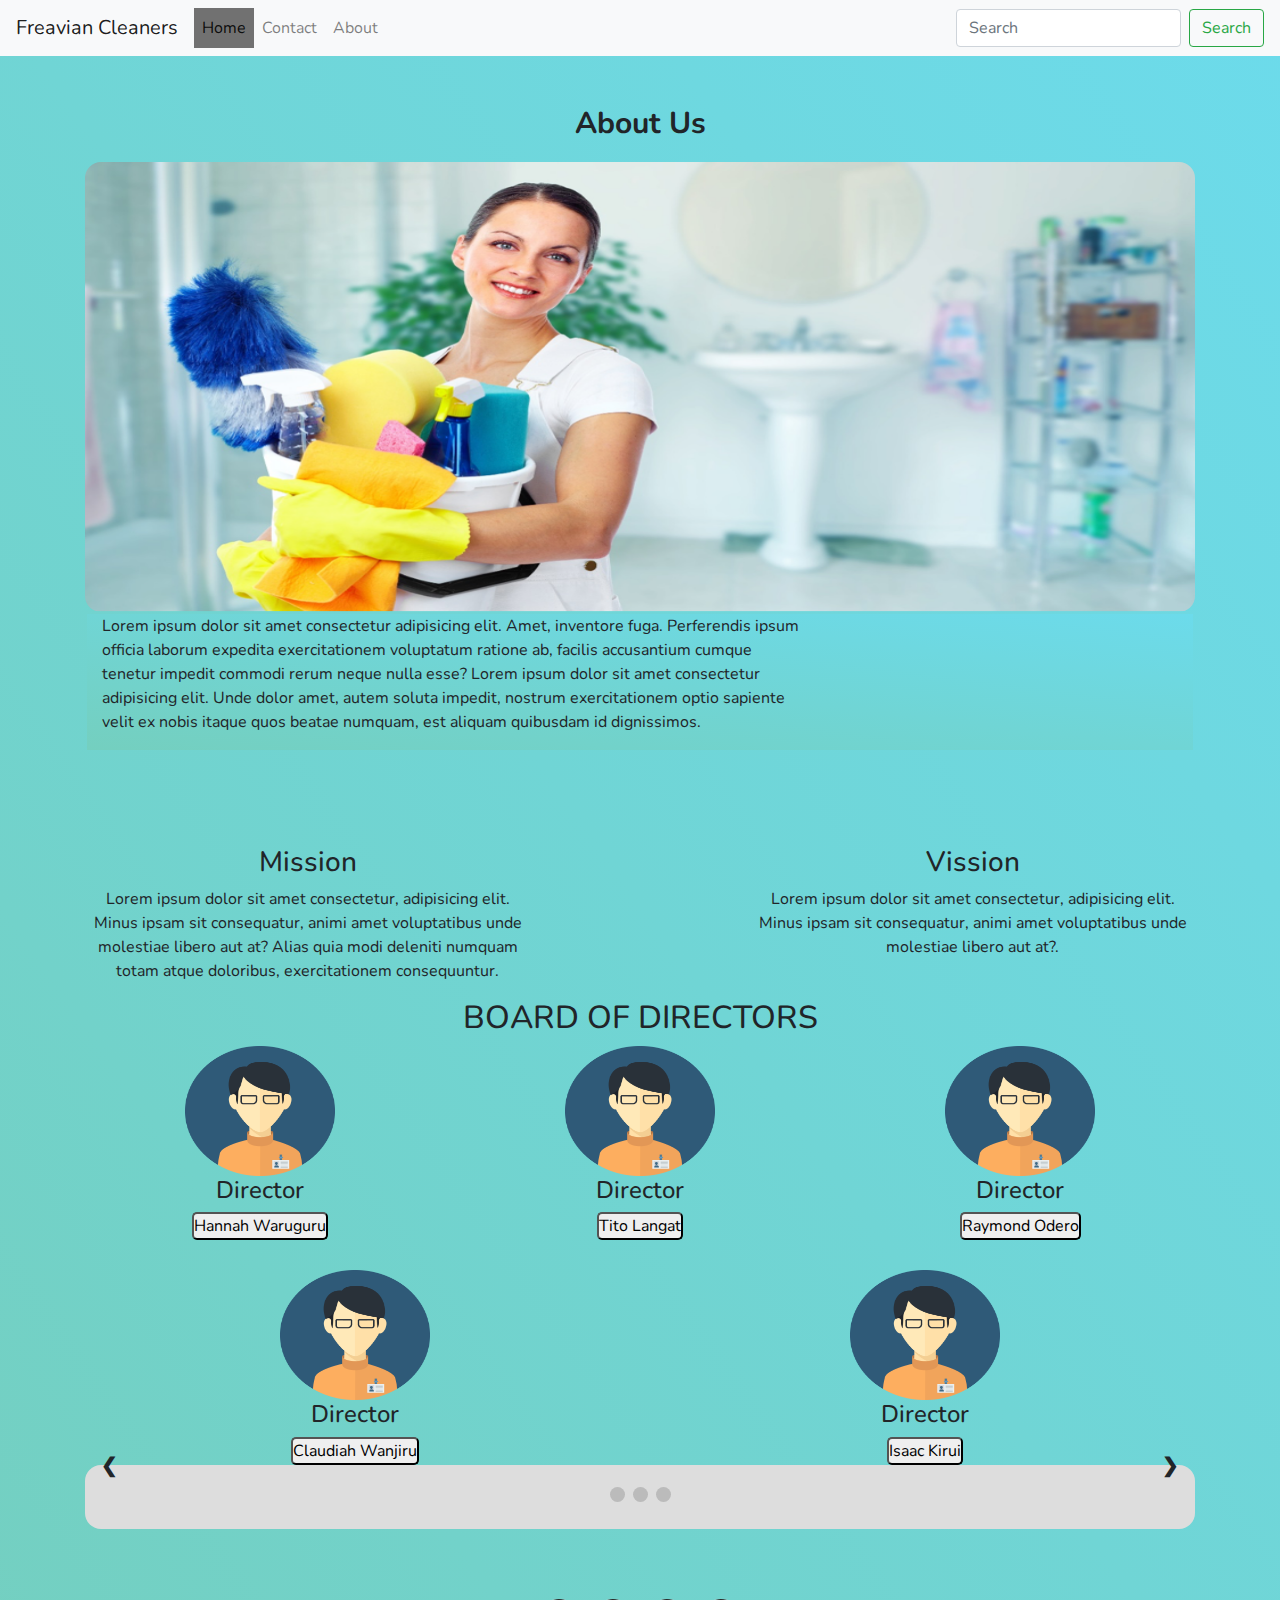
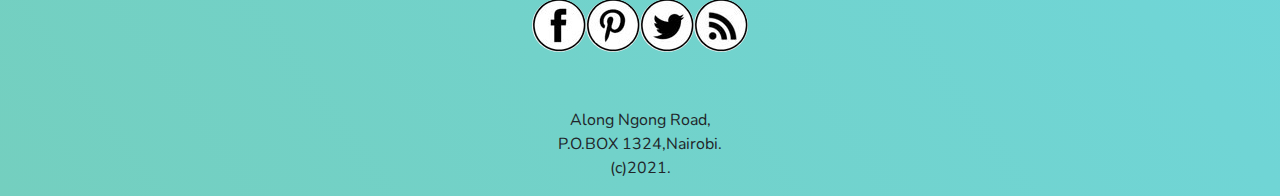
<file: about.html>
<!DOCTYPE html>
<html lang="en">
<head>
    <meta charset="UTF-8">
    <meta http-equiv="X-UA-Compatible" content="IE=edge">
    <meta name="viewport" content="width=device-width, initial-scale=1.0">
    <link rel="stylesheet" href="./css/bootstrap.min.css" type="text/css">
    <link rel="stylesheet" href="./group.css" type="text/css">
    <link rel="stylesheet" href="./css/about.css">
   <script defer src="./js/jquery-3.6.0.js"></script>
    <title>About Us</title>
</head>
<body>
    <nav class="navbar navbar-expand-lg navbar-light bg-light">
        <a class="navbar-brand" href="#">Freavian Cleaners</a>
        <button class="navbar-toggler" type="button" data-toggle="collapse" data-target="#navbarSupportedContent" aria-controls="navbarSupportedContent" aria-expanded="false" aria-label="Toggle navigation">
          <span class="navbar-toggler-icon"></span>
        </button>
            <div class="collapse navbar-collapse" id="navbarSupportedContent">
          <ul class="navbar-nav mr-auto">
            <li class="nav-item active">
              <a class="nav-link" href="./index.html">Home</a>
            </li>
            <li class="nav-item">
              <a class="nav-link" href="./contact.html">Contact</a>
            </li>
            <li>
              <a class="nav-link" href="./about.html">About</a>
            </li>
          </ul>
          <form class="form-inline my-2 my-lg-0">
            <input class="form-control mr-sm-2" type="search" placeholder="Search" aria-label="Search">
            <button class="btn btn-outline-success my-2 my-sm-0" type="submit">Search</button>
          </form>
        </div>
      </nav>
    <div class="container">
      <div class="title text-center">
                    <p>About Us</p>
                </div>
        <img src="./images/freavian-banner1.png" alt="">
        <div class="row intro-row">
            <div class="col-lg-8 col-md-8 col-sm-12 col-xs-12">
                <div class="about-intro">
                    <p>Lorem ipsum dolor sit amet consectetur adipisicing elit. Amet, inventore fuga. Perferendis ipsum officia laborum expedita exercitationem voluptatum ratione ab, facilis accusantium cumque tenetur impedit commodi rerum neque nulla esse?
                        Lorem ipsum dolor sit amet consectetur adipisicing elit. Unde dolor amet, autem soluta impedit, nostrum exercitationem optio sapiente velit ex nobis itaque quos beatae numquam, est aliquam quibusdam id dignissimos.
                    </p>
                </div>
            </div>
        </div>
        <div class="row mission-vission-row text-center">
            <div class="col-lg-5 col-md-5 col-sm-12 col-xs-12">
                <h3>Mission</h3>
                <p>Lorem ipsum dolor sit amet consectetur, adipisicing elit. Minus ipsam sit consequatur, animi amet voluptatibus unde molestiae libero aut at? Alias quia modi deleniti numquam totam atque doloribus, exercitationem consequuntur.
                </p>
            </div>
            <div class="col-lg-5 col-md-5 col-sm-12 col-xs-12">
                <h3>Vission</h3>
                <p>Lorem ipsum dolor sit amet consectetur, adipisicing elit. Minus ipsam sit consequatur, animi amet voluptatibus unde molestiae libero aut at?.
                </p>
            </div>
        </div>
<div class="row text-center">
    <div class="col-lg-12 col-md-12 col-sm-12 col-xs-12">
        <h2>BOARD OF DIRECTORS</h2>
        <div class="row board-info text-center">
            <div class="board-member">
                <img src="./images/maleavatar.png" alt="">
                <div class="name">
                    <h4>Director</h4>
                        <button id="show_info1">Hannah Waruguru</button>
                        <div id="overview1">
                            <span> Hannah Waruguru holds a bachelors degree in Computer Science and Data Analytics <br>from the University of Eidinburgh and <br>she boasts an impressive 12 years in IT and is head of Technical.<br>She has been with us for the last five years and is one of our founding directors.</span>
                        </div>
                </div>
            </div>
            <div class="board-member">
                <img src="./images/maleavatar.png" alt="">
                <div class="name">
                    <h4>Director</h4>
                      <button id="show_info2">Tito Langat</button>
                      <div id="overview2">
                          <span>Tito is a Software Engineer from the university of Swansea.<br>He has been in the industry for fifteen years.<br>He is a part time lecturer in Techspace Institute of Technology</span>
                      </div>
                </div>
            </div>
            <div class="board-member">
                <img src="./images/maleavatar.png" alt="">
                <div class="name">
                    <h4>Director</h4>
                    <button id="show_info3">Raymond Odero</button>
                    <div id="overview3">
                        <span>Raymond Odero is the lead Marketing Director and <br> has over 10 years experience <br>in the sales and marketing industry<br> He has a phd in Psychology <br>as well as an Mba in Marketing</span>
                    </div>
                </div>
            </div>
        </div>
        <div class="row board-info-2 text-center">
            <div class="board-member">
                <img src="./images/maleavatar.png" alt="">
                <div class="name">
                    <h4>Director</h4>
                    <button id="show_info4">Claudiah Wanjiru</button>
                    <div id="overview4">
                        <span> Claudiah Wanjiru is a holder of a <br>masters in human resource management <br>from the university of Nairobi.<br>She has been with us for three<br> years and is in charge of the human resource docket <br></span>
                    </div>
                </div>
            </div>
            <div class="board-member">
                <img src="./images/maleavatar.png" alt="">
                <div class="name">
                    <h4>Director</h4>
                      <button id="show_info5">Isaac Kirui</button>
                       <div id="overview5">
                          <span>Isaac Kirui is our head of procurement.<br>He holds an MBA in procurement and logistics <br> from the university of Cape Town.He has been with us for five years.</span>
                      </div>
                </div>
            </div>
        </div>
        <div class="slideshow-container">
            <div class="mySlides">
                <q>I loved the services and the staff are well organized.Would 100% recommend Freavian services</q>
                <p class="author">- Esther P.</p>
              </div>
              <div class="mySlides">
                <q>My clothes have never been cleaner!I even requested the lady to be coming weekly.</q>
                <p class="author">- Titus O. </p>
              </div>
              <div class="mySlides">
                <q>A friend introduced me to Freavian Cleaners and I have never looked back since!</q>
                <p class="author">- Joan K </p>
              </div>
              <a class="prev" onclick="plusSlides(-1)">❮</a>
              <a class="next" onclick="plusSlides(1)">❯</a>
        </div>
        <div class="dot-container">
            <span class="dot" onclick="currentSlide(1)"></span>
            <span class="dot" onclick="currentSlide(2)"></span>
            <span class="dot" onclick="currentSlide(3)"></span>
          </div>
    </div>
</div>
<footer>
    <div class="social-icons">
      <ul>
        <li>
          <img src="./images/facebook-icon.jpg" alt="facebook">
        </li>
        <li>
          <img src="./images/Pinterest-Icon.jpg" alt="pinterest">
        </li>
        <li>
          <img src="./images/Twitter-Icon.jpg" alt="twitter">
        </li>
        <li>
          <img src="./images/Rss-Feed-Icon2.jpg" alt="rss">
        </li>
      </ul>
    </div>
    <div class="addresss-details text-center">
      <p>Along Ngong Road,<br/>P.O.BOX 1324,Nairobi.<br/>(c)2021.</p>
    </div>
  </footer>
</div>
<script src="./js/about.js"></script>
</body>
</html>
</file>
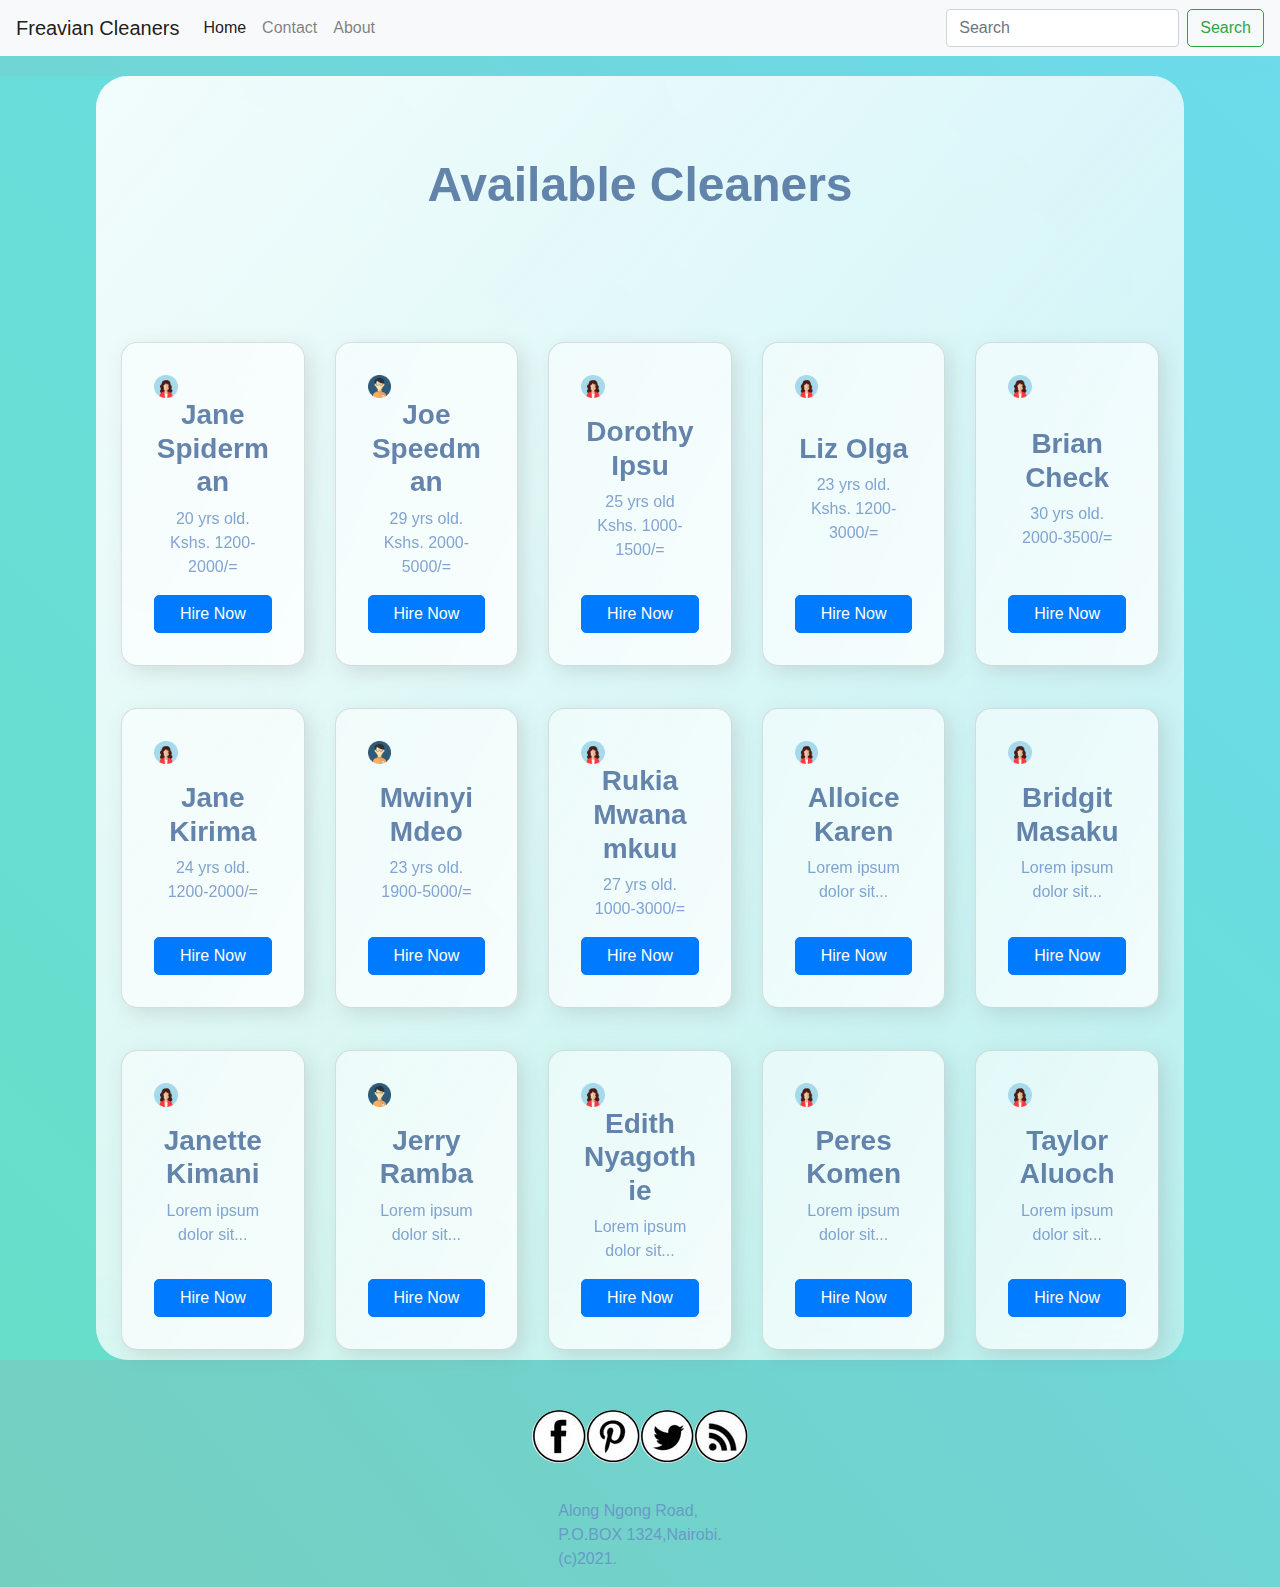
<file: mainpage.html>
<!DOCTYPE html>
<html lang="en">
  <head>
    <meta charset="UTF-8" />
    <meta http-equiv="X-UA-Compatible" content="IE=edge" />
    <meta name="viewport" content="width=device-width, initial-scale=1.0" />
    <title>Main Page</title>
    <link href="./css/bootstrap.min.css" type="text/css" rel="stylesheet" />
    <link href="./group.css" type="text/css" rel="stylesheet" />
    <link href="./css/mainpage.css" type="text/css" rel="stylesheet" />
  </head>
  <body>
    <nav class="navbar navbar-expand-lg navbar-light bg-light">
      <a class="navbar-brand" href="#">Freavian Cleaners</a>
      <button
        class="navbar-toggler"
        type="button"
        data-toggle="collapse"
        data-target="#navbarSupportedContent"
        aria-controls="navbarSupportedContent"
        aria-expanded="false"
        aria-label="Toggle navigation"
      >
        <span class="navbar-toggler-icon"></span>
      </button>
      <div class="collapse navbar-collapse" id="navbarSupportedContent">
        <ul class="navbar-nav mr-auto">
          <li class="nav-item active">
            <a class="nav-link" href="./index.html">Home</a>
          </li>
          <li class="nav-item">
            <a class="nav-link" href="./contact.html">Contact</a>
          </li>
          <li>
            <a class="nav-link" href="./about.html">About</a>
          </li>
        </ul>
        <form class="form-inline my-2 my-lg-0">
          <input
            class="form-control mr-sm-2"
            type="search"
            placeholder="Search"
            aria-label="Search"
          />
          <button class="btn btn-outline-success my-2 my-sm-0" type="submit">
            Search
          </button>
        </form>
      </div>
    </nav>
    <main>
      <section class="glass">
        <div class="account-activity">
          <div class="status">
            <h1>Available Cleaners</h1>
          </div>
          <div class="dashboard">
            <div class="card-deck mt-2">
              <div class="card w-50">
                <img
                  src="./images/femaleavatar.png"
                  alt="profile-pic"
                  width="20%"
                />
                <div class="card-info">
                  <h3>Jane Spiderman</h3>
                  <p>20 yrs old.<br />Kshs. 1200-2000/=</p>
                </div>
                <button class="btn btn-primary">Hire Now</button>
              </div>
              <div class="card w-25">
                <img
                  src="./images/maleavatar.png"
                  alt="profile-pic"
                  width="20%"
                />
                <div class="card-info">
                  <h3>Joe Speedman</h3>
                  <p>29 yrs old.<br />Kshs. 2000-5000/=</p>
                </div>
                <button class="btn btn-primary">Hire Now</button>
              </div>
              <div class="card w-25">
                <img
                  src="./images/femaleavatar.png"
                  alt="profile-pic"
                  width="20%"
                />
                <div class="card-info">
                  <h3>Dorothy Ipsu</h3>
                  <p>25 yrs old<br />Kshs. 1000-1500/=</p>
                </div>
                <button class="btn btn-primary">Hire Now</button>
              </div>
              <div class="card w-25">
                <img
                  src="./images/femaleavatar.png"
                  alt="profile-pic"
                  width="20%"
                />
                <div class="card-info">
                  <h3>Liz Olga</h3>
                  <p>23 yrs old.<br />Kshs. 1200-3000/=</p>
                </div>
                <button class="btn btn-primary">Hire Now</button>
              </div>
              <div class="card w-25">
                <img
                  src="./images/femaleavatar.png"
                  alt="profile-pic"
                  width="20%"
                />
                <div class="card-info">
                  <h3>Brian Check</h3>
                  <p>30 yrs old.<br />2000-3500/=</p>
                </div>
                <button class="btn btn-primary">Hire Now</button>
              </div>
            </div>
            <div class="card-deck mt-2">
              <div class="card w-25">
                <img
                  src="./images/femaleavatar.png"
                  alt="profile-pic"
                  width="20%"
                />
                <div class="card-info">
                  <h3>Jane Kirima</h3>
                  <p>24 yrs old.<br />1200-2000/=</p>
                </div>
                <button class="btn btn-primary">Hire Now</button>
              </div>
              <div class="card w-25">
                <img
                  src="./images/maleavatar.png"
                  alt="profile-pic"
                  width="20%"
                />
                <div class="card-info">
                  <h3>Mwinyi Mdeo</h3>
                  <p>23 yrs old.<br />1900-5000/=</p>
                </div>
                <button class="btn btn-primary">Hire Now</button>
              </div>
              <div class="card w-25">
                <img
                  src="./images/femaleavatar.png"
                  alt="profile-pic"
                  width="20%"
                />
                <div class="card-info">
                  <h3>Rukia Mwanamkuu</h3>
                  <p>27 yrs old.<br />1000-3000/=</p>
                </div>
                <button class="btn btn-primary">Hire Now</button>
              </div>
              <div class="card w-25">
                <img
                  src="./images/femaleavatar.png"
                  alt="profile-pic"
                  width="20%"
                />
                <div class="card-info">
                  <h3>Alloice Karen</h3>
                  <p>Lorem ipsum dolor sit...</p>
                </div>
                <button class="btn btn-primary">Hire Now</button>
              </div>
              <div class="card w-25">
                <img
                  src="./images/femaleavatar.png"
                  alt="profile-pic"
                  width="20%"
                />
                <div class="card-info">
                  <h3>Bridgit Masaku</h3>
                  <p>Lorem ipsum dolor sit...</p>
                </div>
                <button class="btn btn-primary">Hire Now</button>
              </div>
            </div>
            <div class="card-deck mt-2">
              <div class="card w-25">
                <img
                  src="./images/femaleavatar.png"
                  alt="profile-pic"
                  width="20%"
                />
                <div class="card-info">
                  <h3>Janette Kimani</h3>
                  <p>Lorem ipsum dolor sit...</p>
                </div>
                <button class="btn btn-primary">Hire Now</button>
              </div>
              <div class="card w-25">
                <img
                  src="./images/maleavatar.png"
                  alt="profile-pic"
                  width="20%"
                />
                <div class="card-info">
                  <h3>Jerry Ramba</h3>
                  <p>Lorem ipsum dolor sit...</p>
                </div>
                <button class="btn btn-primary">Hire Now</button>
              </div>
              <div class="card w-25">
                <img
                  src="./images/femaleavatar.png"
                  alt="profile-pic"
                  width="20%"
                />
                <div class="card-info">
                  <h3>Edith Nyagothie</h3>
                  <p>Lorem ipsum dolor sit...</p>
                </div>
                <button class="btn btn-primary">Hire Now</button>
              </div>
              <div class="card w-25">
                <img
                  src="./images/femaleavatar.png"
                  alt="profile-pic"
                  width="20%"
                />
                <div class="card-info">
                  <h3>Peres Komen</h3>
                  <p>Lorem ipsum dolor sit...</p>
                </div>
                <button class="btn btn-primary">Hire Now</button>
              </div>
              <div class="card w-25">
                <img
                  src="./images/femaleavatar.png"
                  alt="profile-pic"
                  width="20%"
                />
                <div class="card-info">
                  <h3>Taylor Aluoch</h3>
                  <p>Lorem ipsum dolor sit...</p>
                </div>
                <button class="btn btn-primary">Hire Now</button>
              </div>
            </div>
          </div>
        </div>
      </section>
    </main>
    <footer>
      <div class="social-icons">
        <ul>
          <li>
            <img src="./images/facebook-icon.jpg" alt="facebook" />
          </li>
          <li>
            <img src="./images/Pinterest-Icon.jpg" alt="pinterest" />
          </li>
          <li>
            <img src="./images/Twitter-Icon.jpg" alt="twitter" />
          </li>
          <li>
            <img src="./images/Rss-Feed-Icon2.jpg" alt="rss" />
          </li>
        </ul>
      </div>
      <div class="addresss-details">
        <p>Along Ngong Road,<br />P.O.BOX 1324,Nairobi.<br />(c)2021.</p>
      </div>
    </footer>
  </body>
</html>
</file>
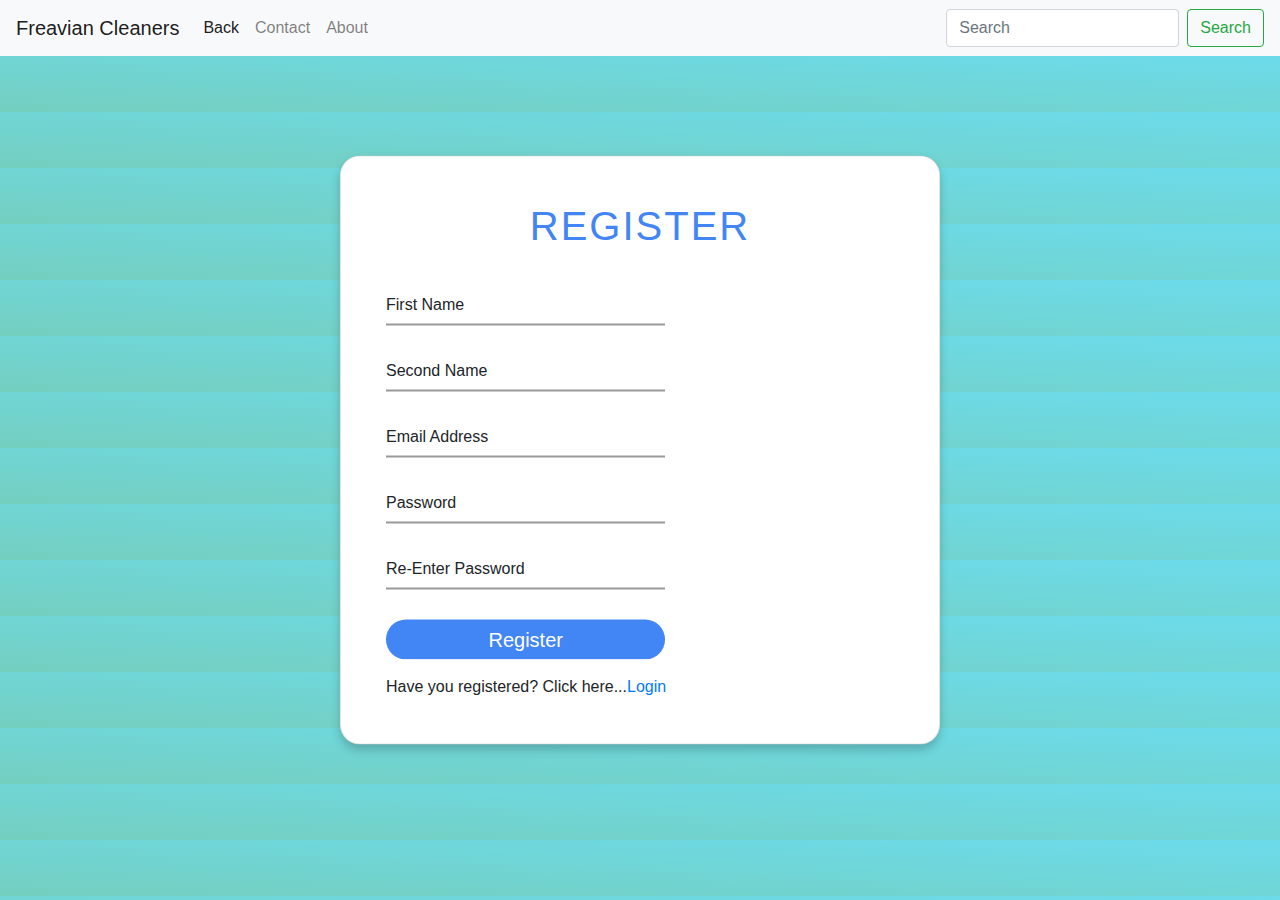
<file: registration.html>
<!DOCTYPE html>
<html lang="en">
<head>
  <meta charset="UTF-8">
  <meta http-equiv="X-UA-Compatible" content="IE=edge">
  <meta name="viewport" content="width=device-width, initial-scale=1.0">
  <link rel="stylesheet" href="./css/bootstrap.min.css" type="text/css">
  <link rel="stylesheet" href="./group.css" type="text/css">
  <link rel="stylesheet" href="./css/reg.css" type="text/css">
  <title>Registration</title>
</head>
<body>
  <nav class="navbar navbar-expand-lg navbar-light bg-light">
  <a class="navbar-brand" href="#">Freavian Cleaners</a>
  <button class="navbar-toggler" type="button" data-toggle="collapse" data-target="#navbarSupportedContent" aria-controls="navbarSupportedContent" aria-expanded="false" aria-label="Toggle navigation">
    <span class="navbar-toggler-icon"></span>
  </button>
      <div class="collapse navbar-collapse" id="navbarSupportedContent">
    <ul class="navbar-nav mr-auto">
      <li class="nav-item active">
        <a class="nav-link" href="./login.html">Back</a>
      </li>
      <li class="nav-item">
        <a class="nav-link" href="./contact.html">Contact</a>
      </li>
      <li>
        <a class="nav-link" href="./about.html">About</a>
      </li>
    </ul>
    <form class="form-inline my-2 my-lg-0">
      <input class="form-control mr-sm-2" type="search" placeholder="Search" aria-label="Search">
      <button class="btn btn-outline-success my-2 my-sm-0" type="submit">Search</button>
    </form>
  </div>
</nav>
  <div class="container">
      <h1>REGISTER</h1>
      <form id="registration_form">
          <div>
              <input type="text" id="form_fname" name="" required="">
              <span class="error_form" id="fname_error_message"></span>
              <label>
                  First Name
              </label>	
          </div>
          <div>
              <input type="text" id="form_sname" name="" required="">
              <span class="error_form" id="sname_error_message"></span>
              <label>
                  Second Name
              </label>	
          </div>
          <div>
              <input type="email" id="form_email" name="" required="">
              <span class="error_form" id="email_error_message"></span>
              <label>Email Address</label>	
          </div>
          <div>
              <input type="password" id="form_password" name="" required="">
              <span class="error_form" id="password_error_message"></span>
              <label>Password</label>	
          </div>
          <div>
              <input type="password" id="form_retype_password" name="" required="">
              <span class="error_form" id="retype_password_error_message"></span>
              <label>Re-Enter Password</label>	
          </div>
          <input type="submit" value="Register" name="">
          <div class="login">
              Have you registered? Click here...<a href="index.html">Login</a>
          </div>
      </form>
   
  </div>
  <script src="./js/reg.js"></script>
</body>
</html>
</file>
<file: group.css>
* {
  margin: 0;
  padding: 0;
  box-sizing: border-box;
}

body {
  background: linear-gradient(to right top, #74cfbf, #6cdbeb);

  footer {
   display: flex;
    flex-direction: block;
    justify-content: center;
}

.social-icons {
    border-radius: 50%;
    text-align: center;
    display: flex;
    justify-content: center;
    align-items: center;
    padding: 20px;
    flex-direction: row;
} 

.address-details p{
    display: flex;
    
    text-align: center;
}
</file>
<file: css/about.css>
@import url("https://fonts.googleapis.com/css2?family=Nunito:wght@200;300;400;600;700;900&display=swap");
* {
  font-family: "Nunito", sans-serif;
  box-sizing: border-box;
}

body {
}

/* div{
    border: 1px solid;
} */

.container {
  margin-top: 45px;
}

.container img {
  /* max-width: 900px; */
  width: 100%;
  max-height: 450px;
  height: 100%;
  border-radius: 1rem;
}
.container .title {
  font-size: 30px;
  font-weight: bolder;
  margin-top: 15px;
}
.container .intro-row {
  background: linear-gradient(to right top, #74cfbf, #6cdbeb);
  margin: 0.1rem;
  justify-content: space-between;
  /* margin-left: 1.2rem; */
}
.container .mission-vission-row {
  margin-top: 6rem;
  justify-content: space-between;
  /* color: rgb(158, 172, 143); */
}
.container .board-info {
  display: flex;
  /* border: 1px solid black; */
  justify-content: space-around;
}
.container .board-info img,
.board-info-2 img {
  width: 150px;
  height: 130px;
}
.container .board-info-2 {
  display: flex;
  margin-top: 30px;
  /* border: 1px solid black; */
  /* width: 50%; */
  justify-content: space-around;
}
#overview1,
#overview2,
#overview3,
#overview4,
#overview5 {
  display: none;
  color: rgb(80, 226, 43);
  border: 1px solid green;
}
/* Slideshow container */
.slideshow-container {
  position: relative;
  background: #9e9191f1;
}
/* Slides */
.mySlides {
  display: none;
  padding: 80px;
  text-align: center;
}
/* Next & previous buttons */
.prev,
.next {
  cursor: pointer;
  position: absolute;
  top: 50%;
  width: auto;
  margin-top: -30px;
  padding: 16px;
  color: #888;
  font-weight: bold;
  font-size: 20px;
  border-radius: 0 3px 3px 0;
  user-select: none;
}
/* Position the "next button" to the right */
.next {
  position: absolute;
  right: 0;
  border-radius: 3px 0 0 3px;
}
.prev {
  left: 0;
}
/* On hover, add a black background color with a little bit see-through */
.prev:hover,
.next:hover {
  background-color: rgba(0, 0, 0, 0.8);
  color: white;
}
/* The dot/bullet/indicator container */
.dot-container {
  text-align: center;
  padding: 20px;
  background: #ddd;
}
/* The dots/bullets/indicators */
.dot {
  cursor: pointer;
  height: 15px;
  width: 15px;
  margin: 0 2px;
  background-color: #bbb;
  border-radius: 50%;
  display: inline-block;
  transition: background-color 0.6s ease;
}
/* Add a background color to the active dot/circle */
.active,
.dot:hover {
  background-color: #717171;
}
/* Add an italic font style to all quotes */
q {
  font-style: italic;
}
/* Add a blue color to the author */
.author {
  color: cornflowerblue;
}
footer {
  display: flex;
  flex-direction: block;
  justify-content: center;
}
.social-icons ul {
  border-radius: 50%;
  text-align: center;
  display: flex;
  justify-content: center;
  align-items: center;
  padding: 20px;
  flex-direction: row;
}

.slideshow-container,
.dot-container {
  border-radius: 1rem;
}

button {
  border-radius: 5px;
}

footer {
  display: flex;
  flex-direction: column;
  justify-content: space-between;
  align-items: center;
  margin-top: 30px;
}

.social-icons img {
  border-radius: 50%;
}
.social-icons ul {
  display: flex;
  flex-direction: row;
  justify-content: space-between;
  list-style: none;
}

.address-details {
  text-align: center;
}
</file>
<file: css/mainpage.css>
h1 {
  color: #426696;
  font-weight: 600;
  font-size: 3rem;
  opacity: 0.8;
}
h2,
p {
  color: #658ec6;
  font-weight: 500;
  opacity: 0.8;
}

h3 {
  color: #426696;
  font-weight: 600;
  opacity: 0.8;
}

main {
  min-height: 100vh;
  background: linear-gradient(to right top, #65dfc9, #6cdbeb);
  display: flex;
  align-items: center;
  justify-content: center;
  margin-top: 15px;
}

.glass {
  background: white;
  min-height: 100vh;
  width: 85%;
  background: linear-gradient(
    to right bottom,
    rgba(255, 255, 255, 0.7),
    rgba(255, 255, 255, 0.3)
  );
  border-radius: 2rem;
  z-index: 2;
  backdrop-filter: blur(2rem);
  display: flex;
}

.account-activity {
  flex: 1;
  display: flex;
  flex-direction: column;
  align-items: center;
  justify-content: space-evenly;
  text-align: center;
  background: linear-gradient(
    to right bottom,
    rgba(255, 255, 255, 0.7),
    rgba(255, 255, 255, 0.3)
  );
  border-radius: 2rem;
}

.dashboard {
display: block;
}

.btn {
  border-radius: 5px;
}

.account-activity {
  flex: 2;
}

/* available cleaners */
.status {
  margin-bottom: 2px;
}

.status {
  margin: 5rem;
  display: flex;
  flex-direction: column;
  justify-content: space-evenly;
}

.card-deck {
  margin: 10px;
}

.card {
  display: flex;
  background: linear-gradient(
    to left top,
    rgba(255, 255, 255, 0.8),
    rgba(255, 255, 255, 0.5)
  );
  border-radius: 1rem;
  margin: 2rem;
  padding: 2rem;
  box-shadow: 6px 6px 20px rgba(122, 122, 122, 0.212);
  justify-content: space-between;
}

.progress {
  background: linear-gradient(to right top, #65dfc9, #6cdbeb);
  width: 100%;
  height: 25%;
  border-radius: 1rem;
  position: relative;
  overflow: hidden;
}
.progress::after {
  content: "";
  width: 100%;
  height: 100%;
  background: rgb(236, 236, 236);
  position: absolute;
  left: 60%;
}
.card-info {
  display: flex;
  flex-direction: column;
  justify-content: space-between;
}

.navbar {
  margin-bottom: 20px;
}

footer {
  display: flex;
  flex-direction: column;
  justify-content: space-between;
  align-items: center;
  margin-top: 30px;
}

.social-icons img{
  border-radius: 50%;
}
.social-icons ul{
  display: flex;
  flex-direction: row;
  justify-content: space-between;
  list-style: none;
}

.address-details {
  text-align: center;
}
</file>
<file: css/reg.css>
body
{
	margin: 0;
	padding: 0;
	font-family: sans-serif;
}
.container
{
	position: absolute;
	top: 50%;
	left: 50%;
	transform: translate(-50%,-50%);
	width: 600px;
	background: #fff;
	padding: 45px;
	border-radius: 20Px;
	box-sizing: border-box;
	border :1px solid rgba(0,0,0,.1);
	box-shadow: 0 5px 10px rgba(0,0,0,.2);
}
.container h1
{
	text-align: center;
	margin: 0 0 40px;
	padding: 0;
	color: rgb(66,133,244);
	letter-spacing: 2px;
}
.container input
{
	padding: 5px;
	margin-bottom: 30px;
	width: 55%;
	box-sizing: border-box;
	box-shadow: none;
	outline: none;
	border:none;
	border-bottom: 2px solid #999;
}
.container input[type="submit"]
{
	border-radius: 25px;
	font-size: 20px;
	height: 40px;
	cursor : pointer;
	background: rgb(66,133,244);
	color: #fff;
	margin-bottom: 0;
}
.container input[type="submit"]:hover
{
	background: #34F458;
	color: #fff;
}
.container form div
{
	position: relative;
}
.container form div label
{
	position: absolute;
	top: 3px;
	pointer-events: none;
	left: 0;
	transition: .5s;
}
.container input:focus ~label,
.container input:valid ~label
{
	left: 0;
	top: -20px;
	color: rgb(66,133,244);
	font-size: 12px;
	font-weight: bold;
}
.container input:focus,
.container input:valid
{
	border-bottom: 2px solid rgb(66,133,244);
}
.error_form
{
	top: 12px;
	color: rgb(216, 15, 15);
    font-size: 15px;
    font-family: Helvetica;
}
.login{
	margin-top: 15px;
}
</file>
